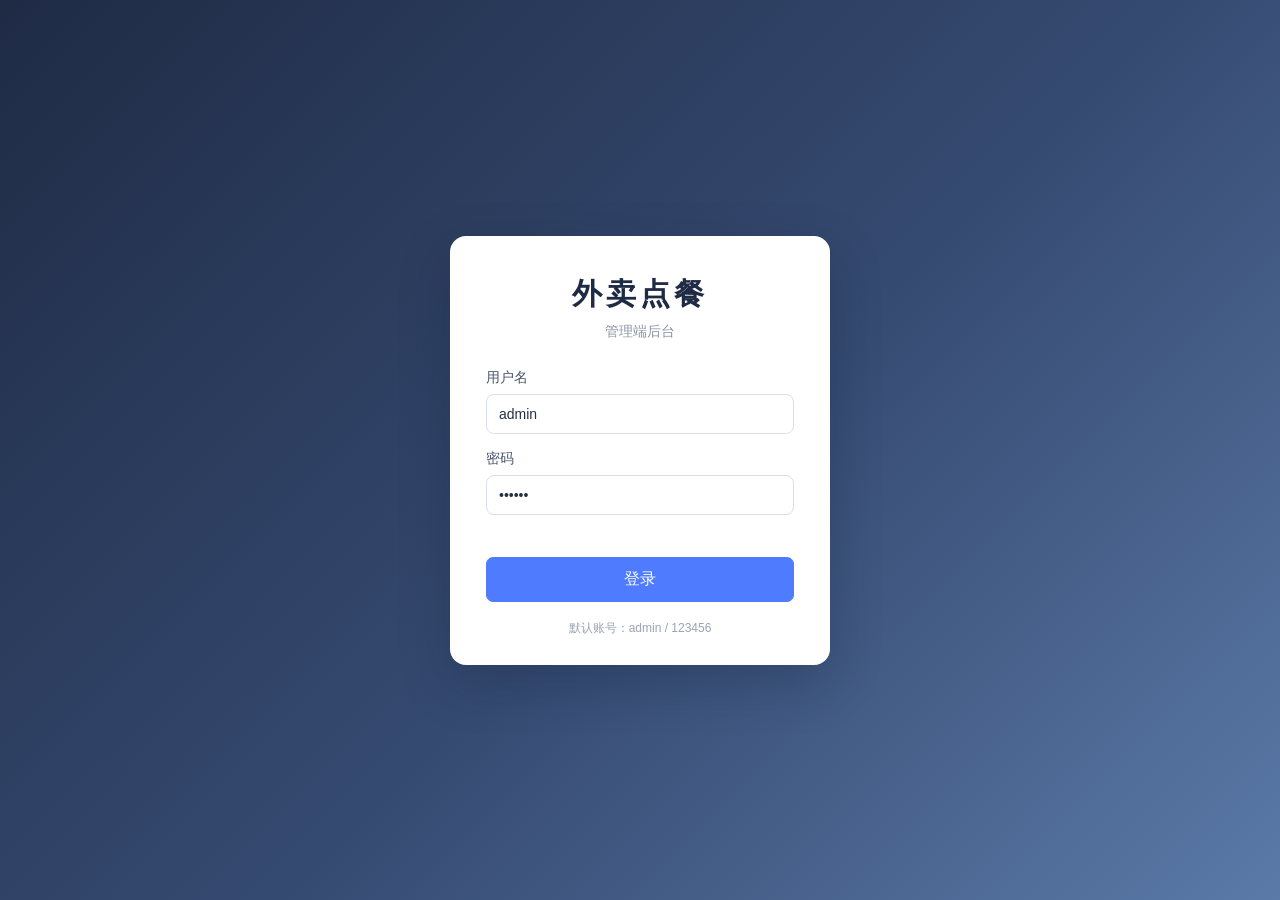
<file: Code/frontend/admin/index.html>
<!DOCTYPE html>
<html lang="zh-CN">
<head>
    <meta charset="UTF-8">
    <meta name="viewport" content="width=device-width, initial-scale=1.0">
    <title>外卖点餐平台（双端） - 管理端</title>
    <link rel="stylesheet" href="css/app.css">
</head>
<body>
<div class="layout">
    <aside class="sidebar">
        <div class="brand">外卖点餐</div>
        <nav id="nav">
            <button class="nav-item active" data-tab="category">分类管理</button>
            <button class="nav-item" data-tab="employee">员工管理</button>
            <button class="nav-item" data-tab="dish">菜品管理</button>
            <button class="nav-item" data-tab="setmeal">套餐管理</button>
            <button class="nav-item" data-tab="order">订单管理</button>
        </nav>
    </aside>

    <main class="main">
        <header class="topbar">
            <div id="pageTitle">分类管理</div>
            <div class="topbar-right">
                <span id="shopStatus" class="badge on">营业中</span>
                <button id="shopToggle" class="btn ghost" data-status="1">打烊</button>
                <span id="userName"></span>
                <button id="logoutBtn" class="btn ghost">退出</button>
            </div>
        </header>

        <!-- 分类 -->
        <section id="panel-category" class="panel">
            <div class="toolbar">
                <div class="filters">
                    <input id="categoryName" placeholder="分类名称">
                    <select id="categoryType">
                        <option value="">全部类型</option>
                        <option value="1">菜品分类</option>
                        <option value="2">套餐分类</option>
                    </select>
                    <button id="categorySearch" class="btn">查询</button>
                </div>
                <button id="categoryAdd" class="btn primary">新增分类</button>
            </div>
            <div class="table-wrap">
                <table>
                    <thead>
                    <tr>
                        <th>ID</th>
                        <th>名称</th>
                        <th>类型</th>
                        <th>排序</th>
                        <th>状态</th>
                        <th>更新时间</th>
                        <th>操作</th>
                    </tr>
                    </thead>
                    <tbody id="categoryBody"></tbody>
                </table>
            </div>
            <div id="categoryPager" class="pager"></div>
        </section>

        <!-- 员工 -->
        <section id="panel-employee" class="panel hidden">
            <div class="toolbar">
                <div class="filters">
                    <input id="employeeName" placeholder="员工姓名">
                    <button id="employeeSearch" class="btn">查询</button>
                </div>
                <button id="employeeAdd" class="btn primary">新增员工</button>
            </div>
            <div class="table-wrap">
                <table>
                    <thead>
                    <tr>
                        <th>ID</th>
                        <th>用户名</th>
                        <th>姓名</th>
                        <th>手机号</th>
                        <th>性别</th>
                        <th>状态</th>
                        <th>更新时间</th>
                        <th>操作</th>
                    </tr>
                    </thead>
                    <tbody id="employeeBody"></tbody>
                </table>
            </div>
            <div id="employeePager" class="pager"></div>
        </section>

        <!-- 菜品 -->
        <section id="panel-dish" class="panel hidden">
            <div class="toolbar">
                <div class="filters">
                    <input id="dishName" placeholder="菜品名称">
                    <select id="dishCategory"></select>
                    <select id="dishStatus">
                        <option value="">全部状态</option>
                        <option value="1">起售</option>
                        <option value="0">停售</option>
                    </select>
                    <button id="dishSearch" class="btn">查询</button>
                </div>
                <button id="dishAdd" class="btn primary">新增菜品</button>
            </div>
            <div class="table-wrap">
                <table>
                    <thead>
                    <tr>
                        <th>ID</th>
                        <th>图片</th>
                        <th>名称</th>
                        <th>分类</th>
                        <th>价格</th>
                        <th>状态</th>
                        <th>更新时间</th>
                        <th>操作</th>
                    </tr>
                    </thead>
                    <tbody id="dishBody"></tbody>
                </table>
            </div>
            <div id="dishPager" class="pager"></div>
        </section>

        <!-- 套餐 -->
        <section id="panel-setmeal" class="panel hidden">
            <div class="toolbar">
                <div class="filters">
                    <input id="setmealName" placeholder="套餐名称">
                    <select id="setmealCategory"></select>
                    <select id="setmealStatus">
                        <option value="">全部状态</option>
                        <option value="1">起售</option>
                        <option value="0">停售</option>
                    </select>
                    <button id="setmealSearch" class="btn">查询</button>
                </div>
                <button id="setmealAdd" class="btn primary">新增套餐</button>
            </div>
            <div class="table-wrap">
                <table>
                    <thead>
                    <tr>
                        <th>ID</th>
                        <th>图片</th>
                        <th>名称</th>
                        <th>分类</th>
                        <th>价格</th>
                        <th>状态</th>
                        <th>更新时间</th>
                        <th>操作</th>
                    </tr>
                    </thead>
                    <tbody id="setmealBody"></tbody>
                </table>
            </div>
            <div id="setmealPager" class="pager"></div>
        </section>

        <!-- 订单 -->
        <section id="panel-order" class="panel hidden">
            <div class="toolbar">
                <div class="filters">
                    <input id="orderNumber" placeholder="订单号">
                    <select id="orderStatus">
                        <option value="">全部状态</option>
                        <option value="1">待付款</option>
                        <option value="2">待接单</option>
                        <option value="3">已接单</option>
                        <option value="4">派送中</option>
                        <option value="5">已完成</option>
                        <option value="6">已取消</option>
                    </select>
                    <button id="orderSearch" class="btn">查询</button>
                </div>
            </div>
            <div class="table-wrap">
                <table>
                    <thead>
                    <tr>
                        <th>ID</th>
                        <th>订单号</th>
                        <th>状态</th>
                        <th>金额</th>
                        <th>收货人</th>
                        <th>手机号</th>
                        <th>下单时间</th>
                        <th>操作</th>
                    </tr>
                    </thead>
                    <tbody id="orderBody"></tbody>
                </table>
            </div>
            <div id="orderPager" class="pager"></div>
        </section>
    </main>
</div>

<div id="modalRoot"></div>
<div id="toast" class="toast"></div>

<script src="js/api.js"></script>
<script src="js/app.js"></script>
</body>
</html>
</file>
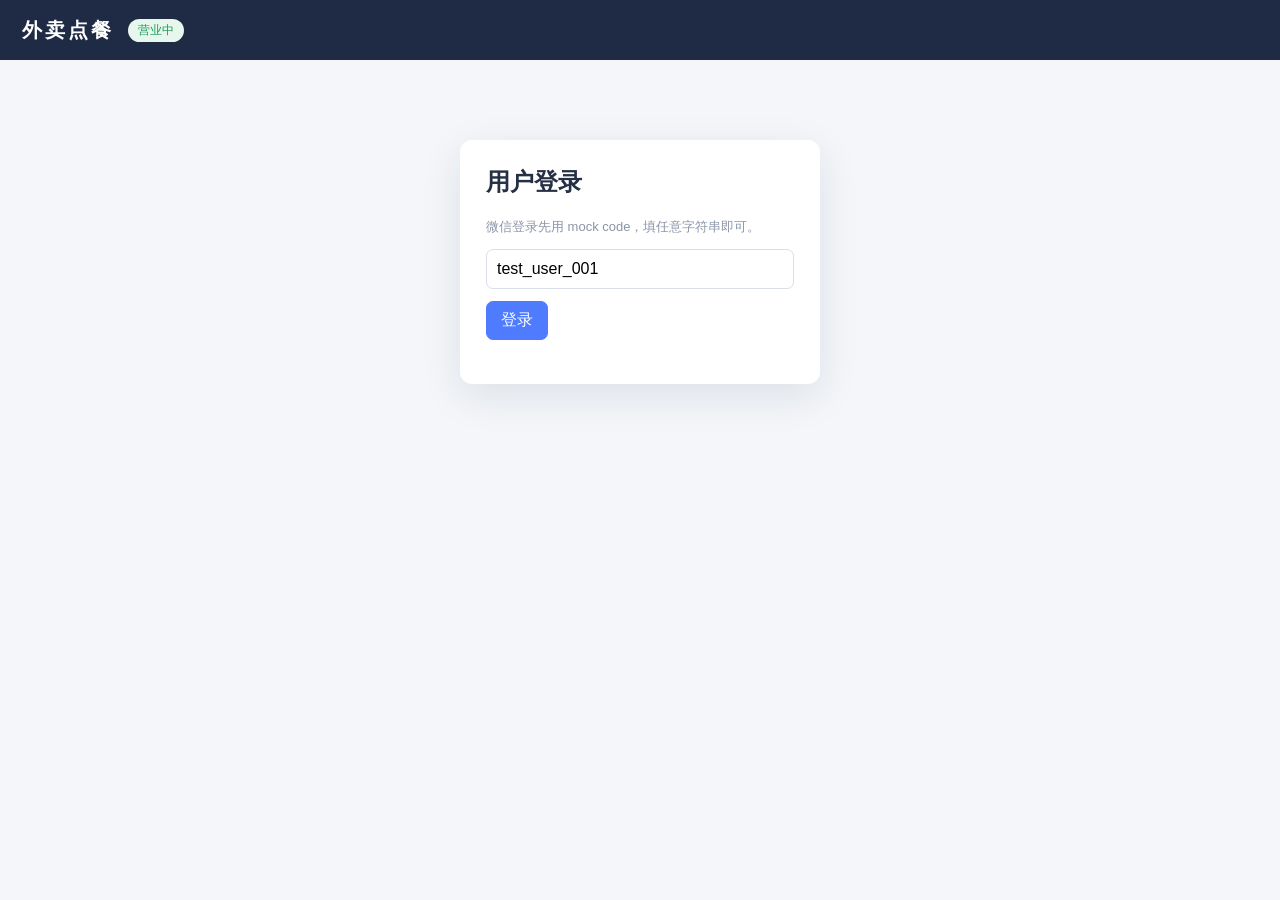
<file: Code/frontend/user/index.html>
<!DOCTYPE html>
<html lang="zh-CN">
<head>
    <meta charset="UTF-8">
    <meta name="viewport" content="width=device-width, initial-scale=1.0">
    <title>外卖点餐平台（双端） - 用户端</title>
    <link rel="stylesheet" href="app.css">
</head>
<body>
<header class="topbar">
    <div class="brand">外卖点餐</div>
    <div id="shopStatus" class="shop-status">营业中</div>
    <div class="user-box">
        <span id="userName"></span>
        <button id="logoutBtn" class="link hidden">退出</button>
    </div>
</header>

<main>
    <section id="loginPanel" class="login-panel">
        <h2>用户登录</h2>
        <p class="hint">微信登录先用 mock code，填任意字符串即可。</p>
        <input id="loginCode" value="test_user_001" placeholder="mock code">
        <button id="loginBtn" class="primary">登录</button>
        <div id="loginError" class="error"></div>
    </section>

    <section id="mainPanel" class="hidden">
        <nav class="tabs">
            <button data-tab="menu" class="active">点餐</button>
            <button data-tab="cart">购物车 <span id="cartCount">0</span></button>
            <button data-tab="order">订单</button>
            <button data-tab="address">地址</button>
        </nav>

        <section id="tab-menu" class="tab-panel">
            <div class="menu-switch">
                <button id="dishTypeBtn" class="primary">菜品</button>
                <button id="setmealTypeBtn">套餐</button>
            </div>
            <div id="categoryList" class="chips"></div>
            <div id="menuList" class="cards"></div>
        </section>

        <section id="tab-cart" class="tab-panel hidden">
            <div id="cartList"></div>
            <div class="cart-footer">
                <strong>合计：<span id="cartTotal">¥0.00</span></strong>
                <button id="cleanCartBtn" class="link">清空</button>
                <button id="submitOrderBtn" class="primary">提交订单</button>
            </div>
        </section>

        <section id="tab-order" class="tab-panel hidden">
            <div id="orderList"></div>
        </section>

        <section id="tab-address" class="tab-panel hidden">
            <div class="address-form">
                <input id="consignee" placeholder="收货人">
                <input id="phone" placeholder="手机号">
                <input id="provinceName" placeholder="省">
                <input id="cityName" placeholder="市">
                <input id="districtName" placeholder="区">
                <input id="detail" placeholder="详细地址">
                <label class="check"><input id="isDefault" type="checkbox"> 设为默认</label>
                <button id="saveAddressBtn" class="primary">新增地址</button>
            </div>
            <div id="addressList"></div>
        </section>
    </section>
</main>

<div id="toast" class="toast"></div>
<script src="app.js"></script>
</body>
</html>
</file>
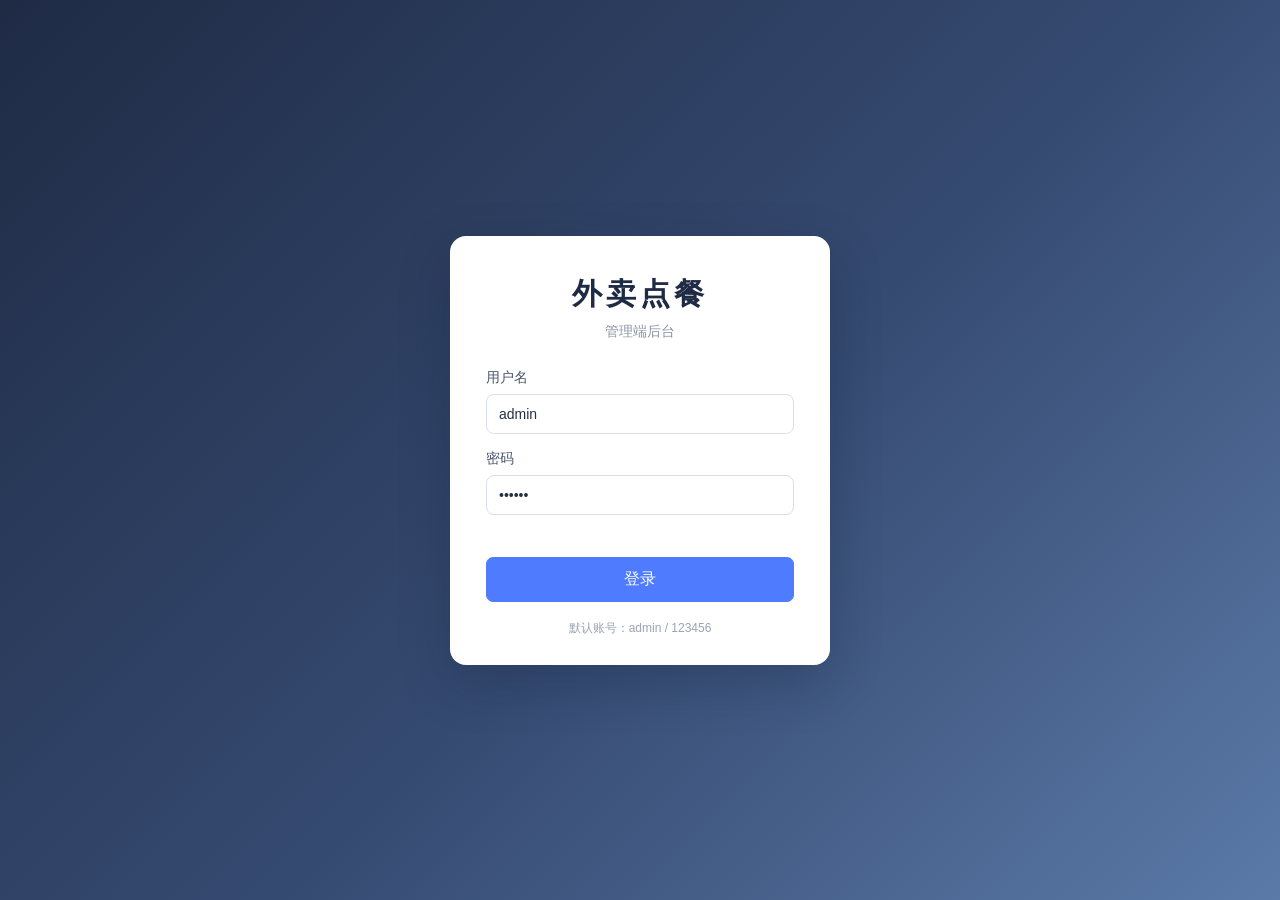
<file: Code/frontend/admin/login.html>
<!DOCTYPE html>
<html lang="zh-CN">
<head>
    <meta charset="UTF-8">
    <meta name="viewport" content="width=device-width, initial-scale=1.0">
    <title>外卖点餐平台（双端） - 管理端登录</title>
    <link rel="stylesheet" href="css/app.css">
</head>
<body class="login-page">
<div class="login-card">
    <div class="login-logo">外卖点餐</div>
    <p class="login-sub">管理端后台</p>
    <form id="loginForm">
        <label>
            用户名
            <input name="username" value="admin" required autocomplete="username">
        </label>
        <label>
            密码
            <input name="password" type="password" value="123456" required autocomplete="current-password">
        </label>
        <div id="loginError" class="form-error"></div>
        <button type="submit" class="btn primary block">登录</button>
    </form>
    <p class="login-tip">默认账号：admin / 123456</p>
</div>
<script src="js/api.js"></script>
<script src="js/login.js"></script>
</body>
</html>
</file>
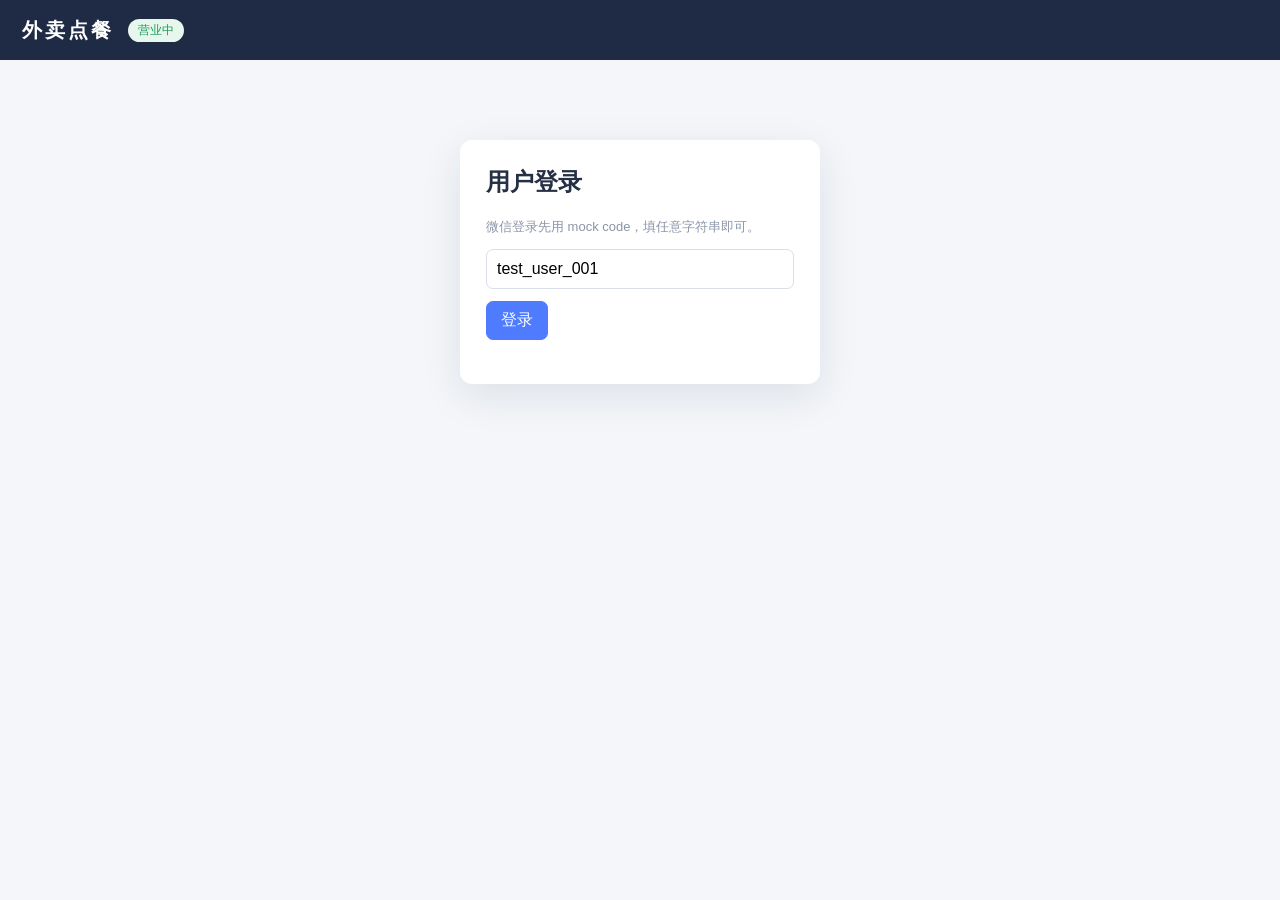
<file: Code/frontend/user/pay.html>
<!DOCTYPE html>
<html lang="zh-CN">
<head>
    <meta charset="UTF-8">
    <meta name="viewport" content="width=device-width, initial-scale=1.0">
    <title>外卖点餐平台（双端） - 订单支付</title>
    <link rel="stylesheet" href="app.css">
</head>
<body>
<header class="topbar">
    <div class="brand">外卖点餐</div>
    <div class="user-box"><span>模拟支付</span></div>
</header>

<main>
    <section class="pay-card">
        <h2>订单支付</h2>
        <p class="hint">这是模拟支付页面，不接入真实微信支付。</p>
        <p>订单号：<strong id="orderNumber">-</strong></p>
        <p>收货人：<span id="consignee">-</span></p>
        <p class="pay-amount">应付金额：<strong id="amount">¥0.00</strong></p>
        <p>状态：<span id="status">加载中...</span></p>
        <button id="payBtn" class="primary">确认模拟支付</button>
        <a class="link" href="index.html?tab=order">稍后支付</a>
        <div id="message" class="error"></div>
    </section>
</main>
<script src="pay.js"></script>
</body>
</html>
</file>
<file: Code/frontend/admin/css/app.css>
* {
    box-sizing: border-box;
}

body {
    margin: 0;
    font-family: "Microsoft YaHei", "PingFang SC", Arial, sans-serif;
    background: #f4f6f9;
    color: #253044;
}

button, input, select, textarea {
    font: inherit;
}

.hidden {
    display: none !important;
}

/* 登录页 */
.login-page {
    min-height: 100vh;
    display: flex;
    align-items: center;
    justify-content: center;
    background: linear-gradient(135deg, #1f2b45 0%, #364b72 55%, #5b7aa8 100%);
}

.login-card {
    width: 380px;
    padding: 38px 36px 28px;
    border-radius: 16px;
    background: #ffffff;
    box-shadow: 0 18px 50px rgba(16, 31, 58, 0.28);
}

.login-logo {
    font-size: 30px;
    font-weight: 700;
    color: #1f2b45;
    text-align: center;
    letter-spacing: 4px;
}

.login-sub {
    margin: 8px 0 28px;
    text-align: center;
    color: #8a94a6;
    font-size: 14px;
}

.login-card label {
    display: block;
    margin-bottom: 16px;
    font-size: 14px;
    color: #4a5568;
}

.login-card input {
    display: block;
    width: 100%;
    margin-top: 7px;
    padding: 11px 12px;
    border: 1px solid #d9dee8;
    border-radius: 8px;
    outline: none;
}

.login-card input:focus {
    border-color: #4f7cff;
    box-shadow: 0 0 0 3px rgba(79, 124, 255, 0.12);
}

.login-tip {
    margin: 18px 0 0;
    text-align: center;
    font-size: 12px;
    color: #9aa3b2;
}

/* 主布局 */
.layout {
    display: flex;
    min-height: 100vh;
}

.sidebar {
    width: 210px;
    flex-shrink: 0;
    background: #1f2b45;
    color: #fff;
}

.brand {
    height: 64px;
    display: flex;
    align-items: center;
    justify-content: center;
    font-size: 20px;
    font-weight: 700;
    letter-spacing: 3px;
    border-bottom: 1px solid rgba(255, 255, 255, 0.08);
}

#nav {
    padding: 16px 12px;
}

.nav-item {
    display: block;
    width: 100%;
    padding: 12px 16px;
    margin-bottom: 6px;
    border: 0;
    border-radius: 8px;
    background: transparent;
    color: #b8c2d6;
    text-align: left;
    cursor: pointer;
}

.nav-item:hover {
    background: rgba(255, 255, 255, 0.06);
    color: #fff;
}

.nav-item.active {
    background: #4f7cff;
    color: #fff;
}

.main {
    flex: 1;
    min-width: 0;
}

.topbar {
    height: 64px;
    padding: 0 26px;
    display: flex;
    align-items: center;
    justify-content: space-between;
    background: #fff;
    border-bottom: 1px solid #e8edf5;
    font-size: 18px;
    font-weight: 600;
}

.topbar-right {
    display: flex;
    align-items: center;
    gap: 14px;
    font-size: 14px;
    font-weight: 400;
    color: #687386;
}

.panel {
    padding: 22px 26px;
}

.toolbar {
    display: flex;
    align-items: center;
    justify-content: space-between;
    gap: 16px;
    margin-bottom: 16px;
    flex-wrap: wrap;
}

.filters {
    display: flex;
    align-items: center;
    gap: 10px;
    flex-wrap: wrap;
}

input, select, textarea {
    padding: 9px 11px;
    border: 1px solid #d9dee8;
    border-radius: 7px;
    background: #fff;
    color: #253044;
    outline: none;
}

input:focus, select:focus, textarea:focus {
    border-color: #4f7cff;
    box-shadow: 0 0 0 3px rgba(79, 124, 255, 0.1);
}

.filters input {
    width: 190px;
}

.btn {
    padding: 9px 16px;
    border: 1px solid #d9dee8;
    border-radius: 7px;
    background: #fff;
    color: #3d4a61;
    cursor: pointer;
    transition: 0.15s;
}

.btn:hover {
    border-color: #4f7cff;
    color: #4f7cff;
}

.btn.primary {
    border-color: #4f7cff;
    background: #4f7cff;
    color: #fff;
}

.btn.primary:hover {
    background: #3f6ce8;
}

.btn.ghost {
    border-color: transparent;
    background: transparent;
}

.btn.danger {
    color: #e04c4c;
}

.btn:disabled {
    opacity: 0.55;
    cursor: not-allowed;
}

.btn.block {
    width: 100%;
    padding: 11px;
}

.table-wrap {
    overflow-x: auto;
    background: #fff;
    border: 1px solid #e8edf5;
    border-radius: 10px;
}

table {
    width: 100%;
    border-collapse: collapse;
    min-width: 880px;
}

th, td {
    padding: 12px 14px;
    border-bottom: 1px solid #eef2f8;
    text-align: left;
    font-size: 14px;
    vertical-align: middle;
}

th {
    background: #f8fafd;
    color: #6d788b;
    font-weight: 500;
    white-space: nowrap;
}

tbody tr:hover {
    background: #fafbfe;
}

tbody tr:last-child td {
    border-bottom: 0;
}

.thumb {
    width: 48px;
    height: 48px;
    border-radius: 8px;
    object-fit: cover;
    background: #eef2f8;
    border: 1px solid #e8edf5;
}

.badge {
    display: inline-block;
    padding: 3px 9px;
    border-radius: 999px;
    font-size: 12px;
}

.badge.on {
    background: #e8f7ee;
    color: #1c9b58;
}

.badge.off {
    background: #f1f3f6;
    color: #8b95a7;
}

.link-btn {
    padding: 0;
    margin-right: 10px;
    border: 0;
    background: transparent;
    color: #4f7cff;
    cursor: pointer;
    font-size: 14px;
}

.link-btn.danger {
    color: #e04c4c;
}

.link-btn:last-child {
    margin-right: 0;
}

.pager {
    display: flex;
    align-items: center;
    justify-content: flex-end;
    gap: 12px;
    margin-top: 14px;
    color: #7b8597;
    font-size: 13px;
}

.pager button {
    padding: 6px 12px;
    border: 1px solid #d9dee8;
    border-radius: 6px;
    background: #fff;
    cursor: pointer;
}

.pager button:disabled {
    opacity: 0.45;
    cursor: not-allowed;
}

/* 弹窗 */
.modal-mask {
    position: fixed;
    inset: 0;
    z-index: 20;
    display: flex;
    align-items: center;
    justify-content: center;
    padding: 24px;
    background: rgba(17, 27, 47, 0.48);
}

.modal {
    width: 560px;
    max-width: 100%;
    max-height: 88vh;
    overflow: auto;
    padding: 22px 24px;
    border-radius: 12px;
    background: #fff;
    box-shadow: 0 24px 70px rgba(17, 27, 47, 0.28);
}

.modal h3 {
    margin: 0 0 18px;
    font-size: 18px;
}

.modal-body label {
    display: block;
    margin-bottom: 13px;
    font-size: 14px;
    color: #4a5568;
}

.modal-body input, .modal-body select, .modal-body textarea {
    display: block;
    width: 100%;
    margin-top: 6px;
}

.modal-body textarea {
    min-height: 70px;
    resize: vertical;
}

.form-error {
    min-height: 18px;
    margin: 4px 0 8px;
    color: #e04c4c;
    font-size: 13px;
}

.modal-error {
    min-height: 18px;
    margin-top: 8px;
    color: #e04c4c;
    font-size: 13px;
}

.modal-actions {
    display: flex;
    justify-content: flex-end;
    gap: 10px;
    margin-top: 16px;
}

.form-row {
    display: grid;
    grid-template-columns: 1fr 1fr;
    gap: 12px;
}

.image-preview {
    width: 90px;
    height: 90px;
    margin-top: 8px;
    border: 1px dashed #cfd7e6;
    border-radius: 8px;
    object-fit: cover;
    background: #f8fafd;
}

.flavor-row {
    display: grid;
    grid-template-columns: 1fr 1.6fr auto;
    gap: 8px;
    margin-bottom: 8px;
}

.flavor-row input {
    margin-top: 0;
}

.setmeal-dish-list {
    max-height: 240px;
    overflow: auto;
    padding: 8px;
    border: 1px solid #e8edf5;
    border-radius: 8px;
    background: #fafbfe;
}

.setmeal-dish-item {
    display: grid;
    grid-template-columns: 22px 1fr 90px;
    align-items: center;
    gap: 8px;
    padding: 7px 6px;
    border-bottom: 1px solid #eef2f8;
    font-size: 13px;
}

.setmeal-dish-item:last-child {
    border-bottom: 0;
}

.setmeal-dish-item input[type="number"] {
    width: 74px;
    margin: 0;
    padding: 6px 8px;
}

.order-detail-row {
    display: flex;
    justify-content: space-between;
    gap: 16px;
    padding: 8px 0;
    border-bottom: 1px solid #eef2f8;
    font-size: 14px;
}

.order-detail-row:last-child {
    border-bottom: 0;
}

.hint {
    margin: 4px 0 10px;
    color: #8b95a7;
    font-size: 12px;
}

.toast {
    position: fixed;
    left: 50%;
    bottom: 32px;
    z-index: 40;
    transform: translateX(-50%) translateY(20px);
    opacity: 0;
    padding: 10px 18px;
    border-radius: 8px;
    background: #1f2b45;
    color: #fff;
    font-size: 14px;
    pointer-events: none;
    transition: 0.2s;
}

.toast.show {
    opacity: 1;
    transform: translateX(-50%) translateY(0);
}

@media (max-width: 760px) {
    .sidebar {
        width: 150px;
    }

    .brand {
        font-size: 16px;
    }

    .panel {
        padding: 16px;
    }

    .form-row {
        grid-template-columns: 1fr;
    }
}
</file>
<file: Code/frontend/user/app.css>
* { box-sizing: border-box; }
body { margin: 0; font-family: "Microsoft YaHei", Arial, sans-serif; background: #f4f6f9; color: #253044; }
button, input { font: inherit; }
.hidden { display: none !important; }
.topbar { height: 60px; padding: 0 22px; display: flex; align-items: center; gap: 14px; background: #1f2b45; color: #fff; }
.brand { font-size: 20px; font-weight: 700; letter-spacing: 3px; }
.shop-status { padding: 3px 10px; border-radius: 999px; background: #e8f7ee; color: #1c9b58; font-size: 12px; }
.shop-status.off { background: #f1f3f6; color: #8b95a7; }
.user-box { margin-left: auto; display: flex; align-items: center; gap: 10px; font-size: 14px; }
main { max-width: 980px; margin: 22px auto; padding: 0 16px; }
.login-panel { width: 360px; margin: 80px auto; padding: 26px; background: #fff; border-radius: 12px; box-shadow: 0 12px 40px rgba(23, 39, 70, .1); }
.login-panel h2 { margin-top: 0; }
.pay-card { width: 420px; margin: 60px auto; padding: 28px; background: #fff; border-radius: 12px; box-shadow: 0 12px 40px rgba(23, 39, 70, .1); }
.pay-card h2 { margin-top: 0; }
.pay-amount { color: #e05a2b; font-size: 18px; }
.pay-card .link { display: inline-block; margin-left: 14px; }
.login-panel input { display: block; width: 100%; margin: 12px 0; padding: 10px; border: 1px solid #d9dee8; border-radius: 7px; }
.hint { color: #8b95a7; font-size: 13px; }
.error { min-height: 18px; color: #e04c4c; font-size: 13px; }
.tabs { display: flex; gap: 8px; margin-bottom: 16px; }
.tabs button, .menu-switch button { padding: 8px 16px; border: 1px solid #d9dee8; border-radius: 7px; background: #fff; cursor: pointer; }
.tabs button.active, .menu-switch button.primary { border-color: #4f7cff; background: #4f7cff; color: #fff; }
.tab-panel { background: #fff; border: 1px solid #e8edf5; border-radius: 10px; padding: 16px; }
.menu-switch { display: flex; gap: 8px; margin-bottom: 12px; }
.chips { display: flex; gap: 8px; flex-wrap: wrap; margin-bottom: 14px; }
.chips button { padding: 6px 12px; border: 1px solid #d9dee8; border-radius: 999px; background: #fff; cursor: pointer; }
.chips button.active { border-color: #4f7cff; color: #4f7cff; }
.cards { display: grid; grid-template-columns: repeat(auto-fill, minmax(210px, 1fr)); gap: 12px; }
.card { border: 1px solid #eef2f8; border-radius: 10px; padding: 12px; }
.card img { width: 100%; height: 120px; object-fit: cover; border-radius: 8px; background: #eef2f8; }
.card h4 { margin: 9px 0 5px; }
.card p { margin: 0 0 8px; color: #e05a2b; font-weight: 600; }
button.primary { padding: 8px 14px; border: 1px solid #4f7cff; border-radius: 7px; background: #4f7cff; color: #fff; cursor: pointer; }
button.link { border: 0; background: transparent; color: #4f7cff; cursor: pointer; padding: 0; }
.cart-row, .order-row, .address-row { display: flex; align-items: center; gap: 12px; padding: 10px 0; border-bottom: 1px solid #eef2f8; font-size: 14px; }
.cart-row .name { flex: 1; }
.cart-footer { display: flex; align-items: center; justify-content: flex-end; gap: 14px; margin-top: 14px; }
.order-row { align-items: flex-start; flex-direction: column; }
.order-row .line { display: flex; width: 100%; justify-content: space-between; gap: 12px; }
.address-form { display: grid; grid-template-columns: 1fr 1fr; gap: 8px; margin-bottom: 14px; }
.address-form input { padding: 8px; border: 1px solid #d9dee8; border-radius: 6px; }
.address-form .check { align-self: center; font-size: 14px; }
.address-form button { align-self: center; }
.toast { position: fixed; left: 50%; bottom: 30px; transform: translateX(-50%); padding: 10px 16px; border-radius: 8px; background: #1f2b45; color: #fff; opacity: 0; transition: .2s; pointer-events: none; }
.toast.show { opacity: 1; }
@media (max-width: 640px) { .address-form { grid-template-columns: 1fr; } }
</file>
